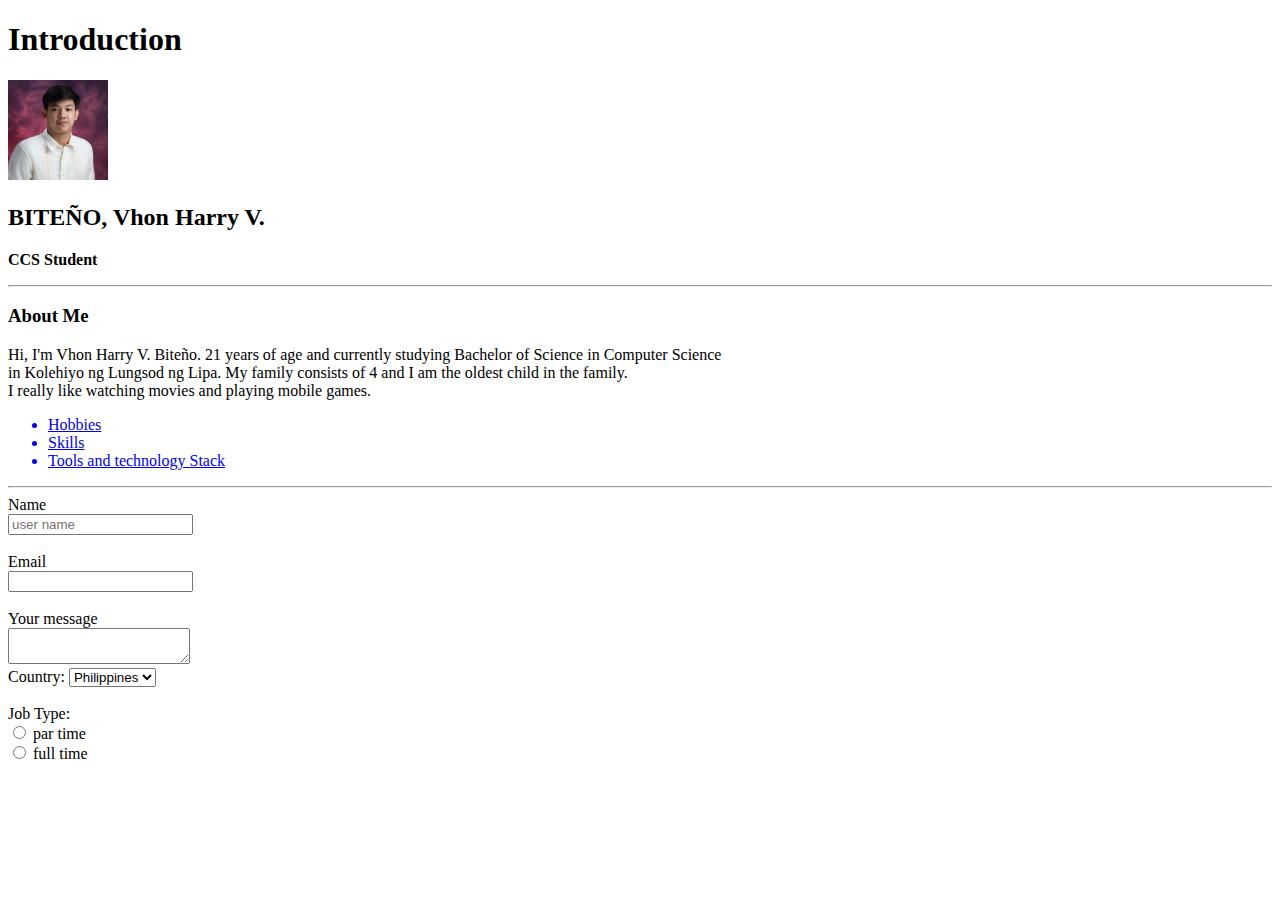
<file: index.html>
<!DOCTYPE html>
<html lang="en">
<head>
    <meta charset="UTF-8">
    <meta name="viewport"
    content="width=device-width, initial-scale=1.0">
    <title>Home Page</title>
</head>
<body>
    <div>
        <h1>Introduction</h1>
        <img src="bonprof.jpg" alt="My Graduation picture" width="100">
        <h2>BITEÑO, Vhon Harry V.</h2>
        <P><strong>CCS Student</strong></P>
    </div>

    <hr>

    <div>
        <h3>About Me</h3>
        <P>Hi, I'm Vhon Harry V. Biteño. 21 years of age and currently studying Bachelor of Science in Computer Science <br>
           in Kolehiyo ng Lungsod ng Lipa. My family consists of 4 and I am the oldest child in the family. <br>
           I really like watching movies and playing mobile games.</P>
           
           <ul>
            <a href="hobbies.html"><li>Hobbies</li></a>
            <a href="skills.html"><li>Skills</li></a>
            <a href="toolls.html"><li>Tools and technology Stack</li></a>
           </ul>
     </div> 

     <footer>
        <hr>

        <form>

            <label for="name">Name</label><br>
            <input type="password" name="name" id="name" placeholder="user name"><br><br>
            <label for="email">Email</label><br>
            <input type="email" name="email" id="email" >
            <br><br>

            <label for="message">Your message</label><br>
            <textarea id="message"></textarea>
            <br>

            <label for="country">Country:</label>
            <select>
            <option value="Philippines">Philippines</option>
            <option value="Argentina">Argentina</option>
            <option value="Greece">Greece</option>
            <option value="India">India</option>
            <option value="China">China</option>
            </select>
            <br><br>

            <label>Job Type:</label><br>
            <input type="radio" name="jobtype" value="partime" id="partime">
            <label for="partime ">par time</label> <br>
            
            <input type="radio" name="jobtype" value="partime" id="partime">
            <label for="fulltime ">full time</label> 
            <br><br>
            </form>
 
     </footer>

    

    
</body>
</html>
</file>
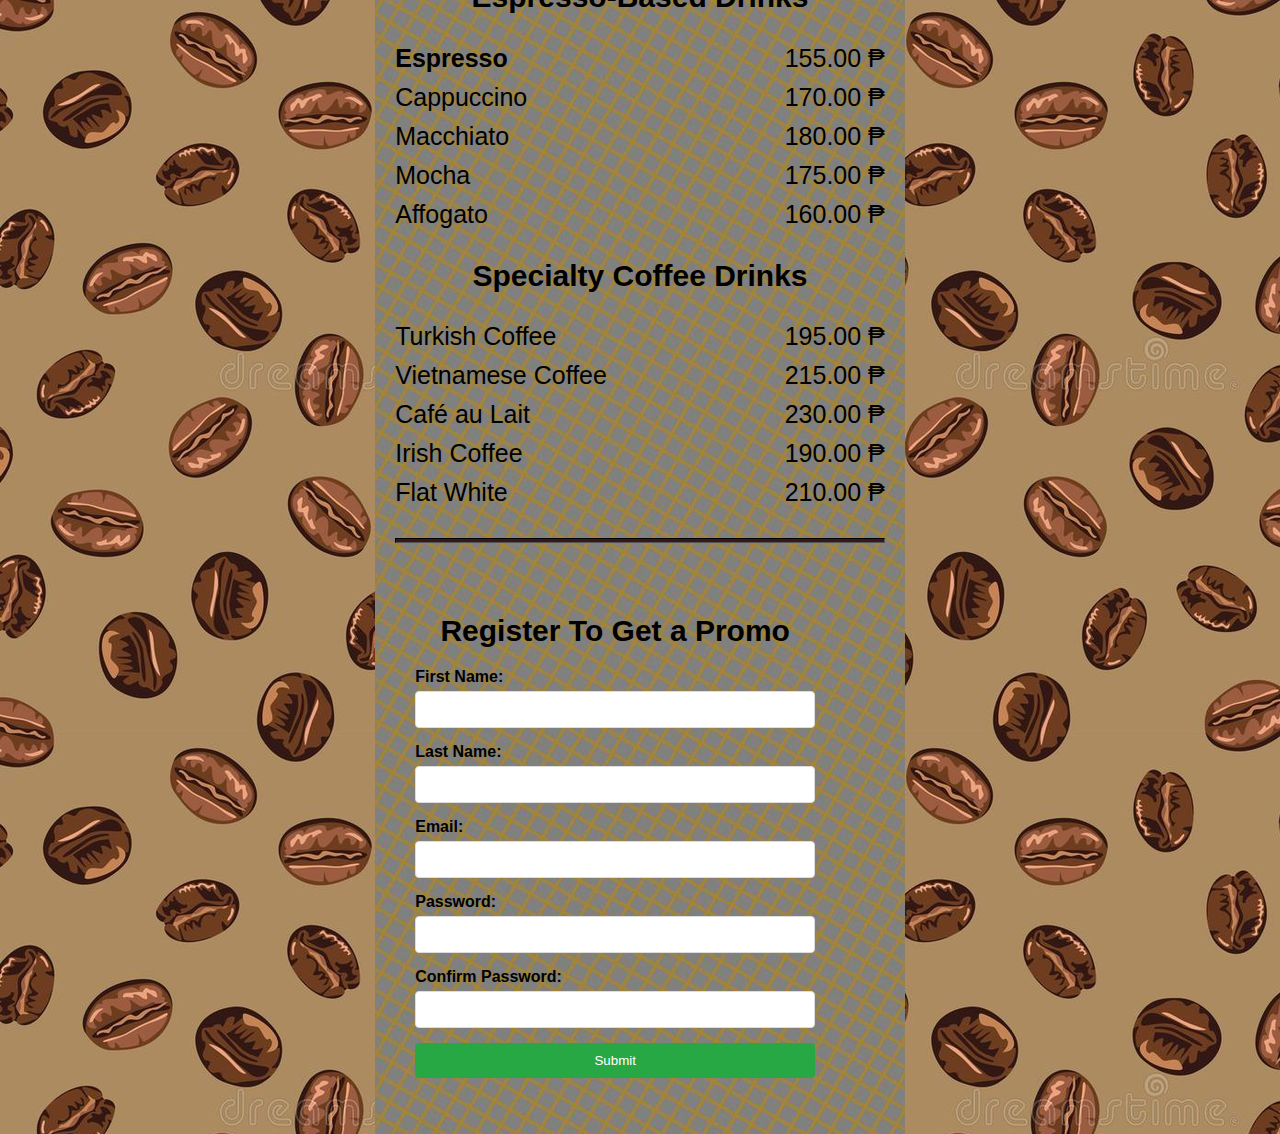
<file: ACT 2 HTML BASIC/index.html>
<!--https://htmlpreview.github.io/?https://github.com/vhonatzu/BSCS-2D-Biteno-Vhon-Harry-V./blob/0b64f8fa5a038227306ac46371233cdcf8f0aaa1/ACT%202%20HTML%20BASIC/index.html-->
<html lang="en">
<head>
    <meta charset="UTF-8">
    <meta name="viewport" content="width=device-width, initial-scale=1.0">
    <title>CAFFEE MENU</title>
    <link rel="stylesheet" href="styles.css"/>
</head>
<body>
    <div class="Menu">
      <main>
        <h1> Harry's Brew Coffee</h1>
        <P class="established ">SINCE 2000</P>
        <hr></hr>
        <section>
            <h2>Espresso-Based Drinks </h2>
            <article class="item">
                <p class="flavor"><strong>Espresso</strong></p><p class="price">155.00 ₱</p>
            </article>
            <article class="item">
                <p class="flavor">Cappuccino</p><p class="price">170.00 ₱</p>
            </article>
            <article class="item">
                <p class="flavor">Macchiato</p><p class="price">180.00 ₱</p>
            </article>
            <article class="item">
                <p class="flavor">Mocha</p><p class="price">175.00 ₱</p>
            </article>
            <article class="item">
                <p class="flavor">Affogato</p><p class="price">160.00 ₱</p>
            </article>
        </section> 
        <section>
            <h2>Specialty Coffee Drinks</h2>
            <article class="item">
                <p class="flavor">Turkish Coffee </p><p class="price">195.00 ₱</p>
            </article>
            <article class="item">
                <p class="flavor">Vietnamese Coffee</p><p class="price">215.00 ₱</p>
            </article>
            <article class="item">
                <p class="flavor">Café au Lait</p><p class="price">230.00 ₱</p>
            </article>
            <article class="item">
                <p class="flavor">Irish Coffee  </p><p class="price">190.00 ₱</p>
            </article>
            <article class="item">
                <p class="flavor">Flat White</p><p class="price">210.00 ₱</p>
            </article>
        </section>
    </main> 
    <br>
    <hr>
    <br>
    <body>
        <div class="container">
            <form class="registration-form">
                <h2>Register To Get a Promo</h2>
                
                <label for="firstname">First Name:</label>
                <input type="text" id="firstname" name="firstname" required>
    
                <label for="lastname">Last Name:</label>
                <input type="text" id="lastname" name="lastname" required>
    
                <label for="email">Email:</label>
                <input type="email" id="email" name="email" required>
    
                <label for="password">Password:</label>
                <input type="password" id="password" name="password" required>
    
                <label for="confirmpassword">Confirm Password:</label>
                <input type="password" id="confirmpassword" name="confirmpassword" required>
    
                <button type="submit">Submit</button>
            </form>
        </div>
</body>
</html>
</file>
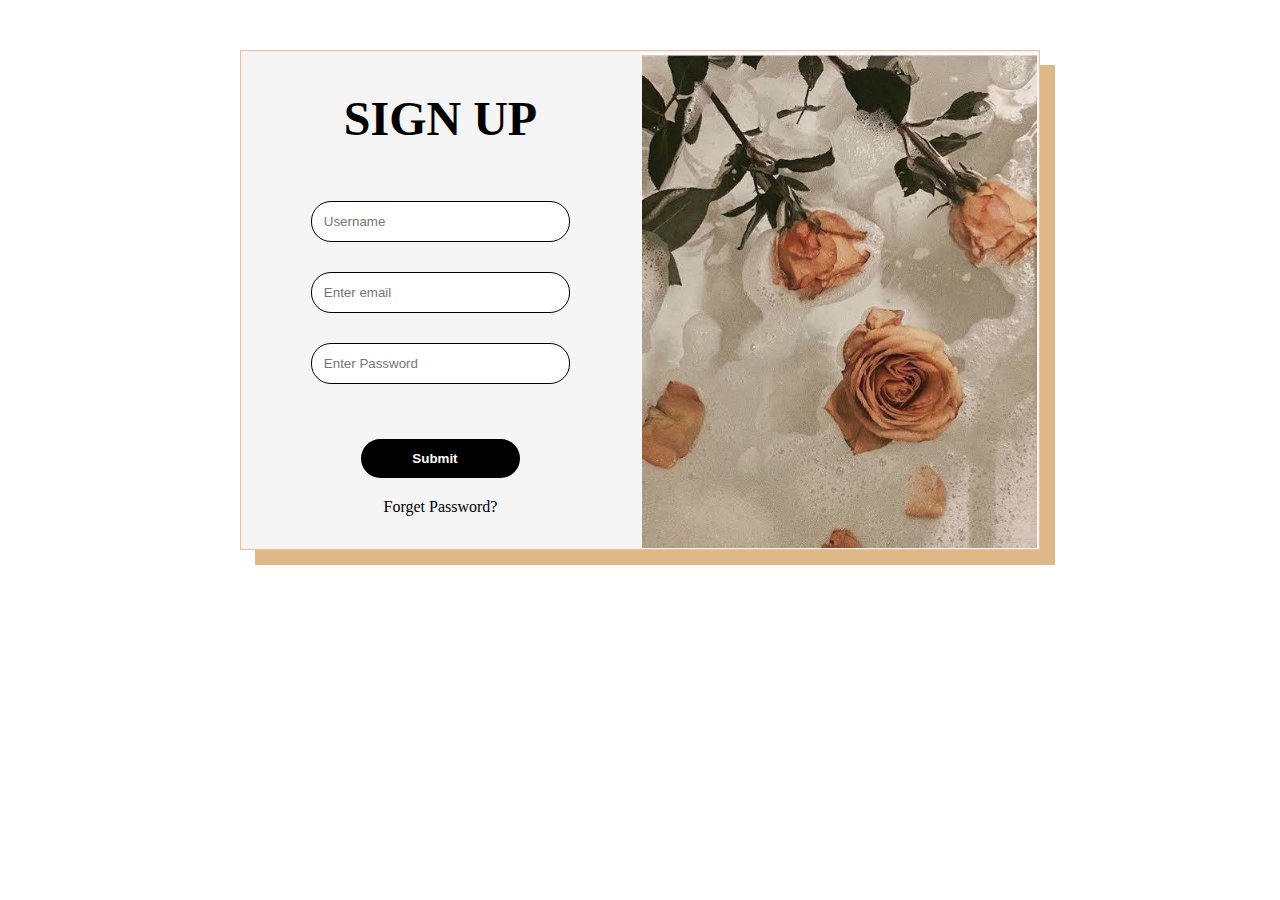
<file: ACT4 - HTML,CSS/index.html>
<!--https://htmlpreview.github.io/?https://github.com/vhonatzu/BSCS-2D-Biteno-Vhon-Harry-V./blob/32fab86bad54586a6e8cf8d836b48a3d17971e6c/ACT4%20-%20HTML%2CCSS/index.html-->
<html lang="en">
<head>
    <meta charset="UTF-8">
    <meta name="viewport" content="width=device-width, initial-scale=1.0">
    <title>LOGIN FORM </title>
    <link rel="stylesheet" href="style.css">
</head>
<body>
    <div class="container">
        <form action="" class="form">
            <h1>SIGN UP</h1>
            <input type="text" name="username" class="box" placeholder="Username" > 
            <input type="email" name="email" class="box" placeholder="Enter email">
            <input type="password" name="password" class="box" placeholder="Enter Password">
            <input type="submit" value="Submit   " id="submit">
            <a href="#">Forget Password?</a>
         </form>
         <div class="side">
            <img src="bg.jpg" alt="SIDE BACKGROUND">

         </div>
    </div>
</body>
</html>
</file>
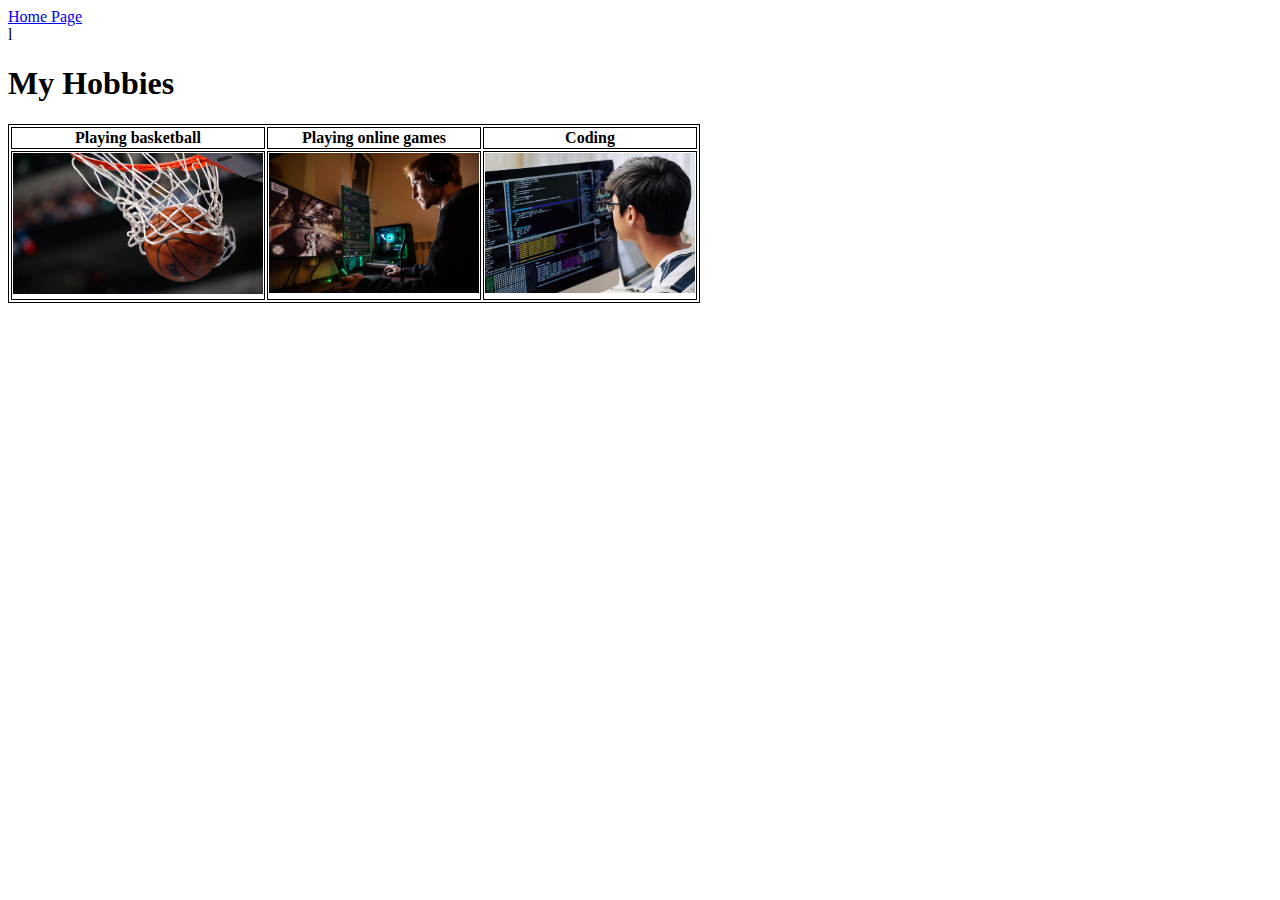
<file: hobbies.html>
<!DOCTYPE html>
    <html lang="en">
     <head>
        <meta charset="UTF-8">
        <meta name="viewport"
        content="width=device-width, initial-scale=1.0">
        <title>Hobbies</title>
         <style>
            table, th, td{
                border: 1px black solid;
            }
         </style>
     </head>
     <body>
        <a href="index.html">Home Page</a>
        <br>l
        <br>
        <h1>My Hobbies</h1>
        <table>
            <thead>
                <tr>
                    <th>Playing basketball</th>
                    <th>Playing online games</th>
                    <th>Coding</th>
                </tr>
            </thead>
            <tbody>
                <tr>
                    <td><img src="bball.jpg" alt="Playing Basket ball" width="250"></td>
                    <td><img src="onlgames.jpg" alt="Playing Oline games" width="210"></td>
                    <td><img src="coding.jpeg" alt="Coding" width="210"></td>
                </tr>
            </tbody>
        </body>
     </html>
</file>
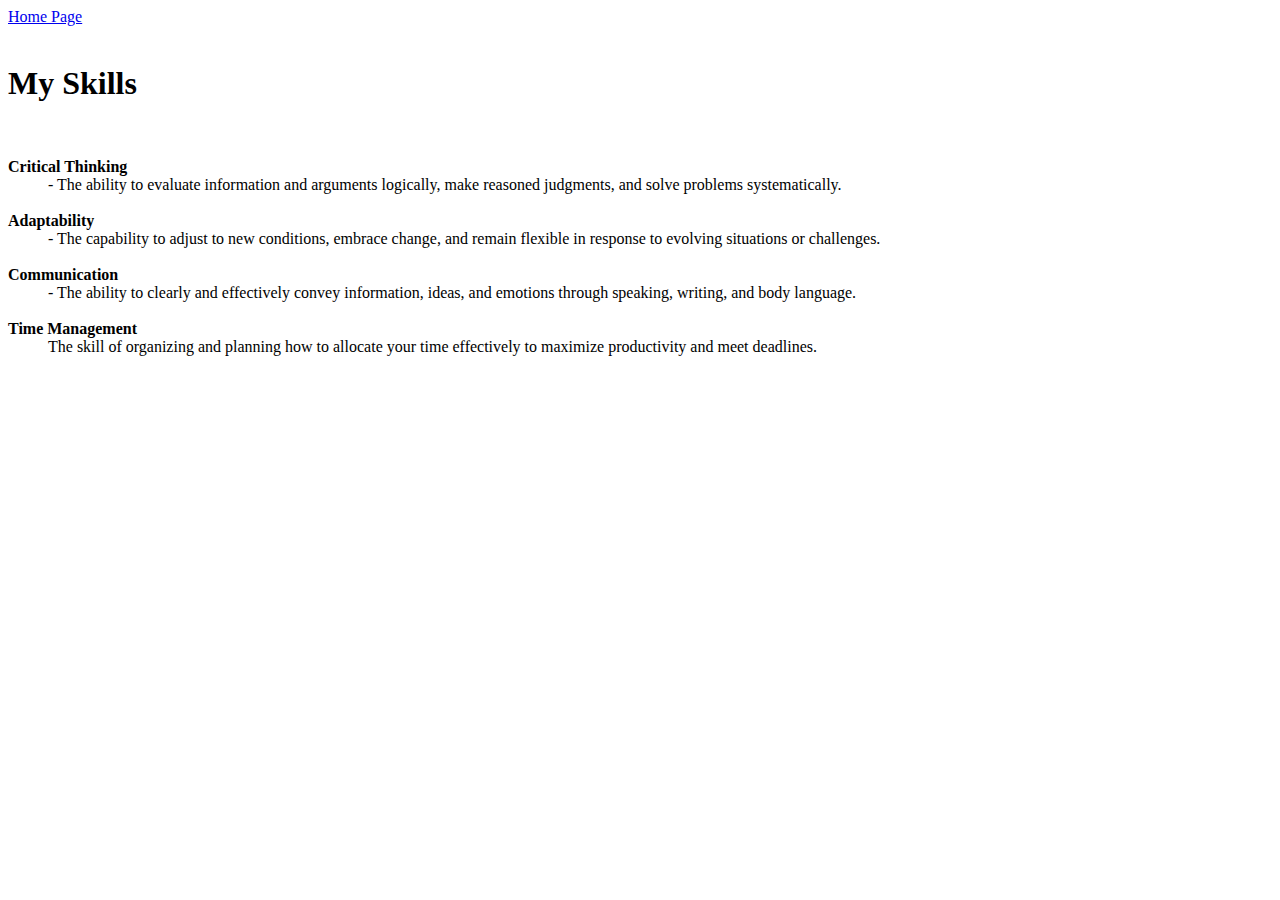
<file: skills.html>
<!DOCTYPE html>
    <html lang="en">
     <head>
        <meta charset="UTF-8">
        <meta name="viewport"
        content="width=device-width, initial-scale=1.0">
        <title>Skills</title>

     </head>
     <body>
        <a href="index.html">Home Page</a>
        <br>
        <br>
        <h1>My Skills</h1>
        <br>
        <dl>
            <dt><strong>Critical Thinking</strong></dt>
            <dd>- The ability to evaluate information and arguments logically, make reasoned judgments, and solve problems systematically.</dd>
            <br> 
            <dt><strong>Adaptability</strong></dt>
            <dd>- The capability to adjust to new conditions, embrace change, and remain flexible in response to evolving situations or challenges.</dd>
            <br>
            <dt><strong>Communication</strong></dt>
            <dd>- The ability to clearly and effectively convey information, ideas, and emotions through speaking, writing, and body language.</dd>
            <br>
            <dt><strong>Time Management</strong></dt>
            <dd>The skill of organizing and planning how to allocate your time effectively to maximize productivity and meet deadlines.</dd>
        </dl>

     </body>
    </html>
</file>
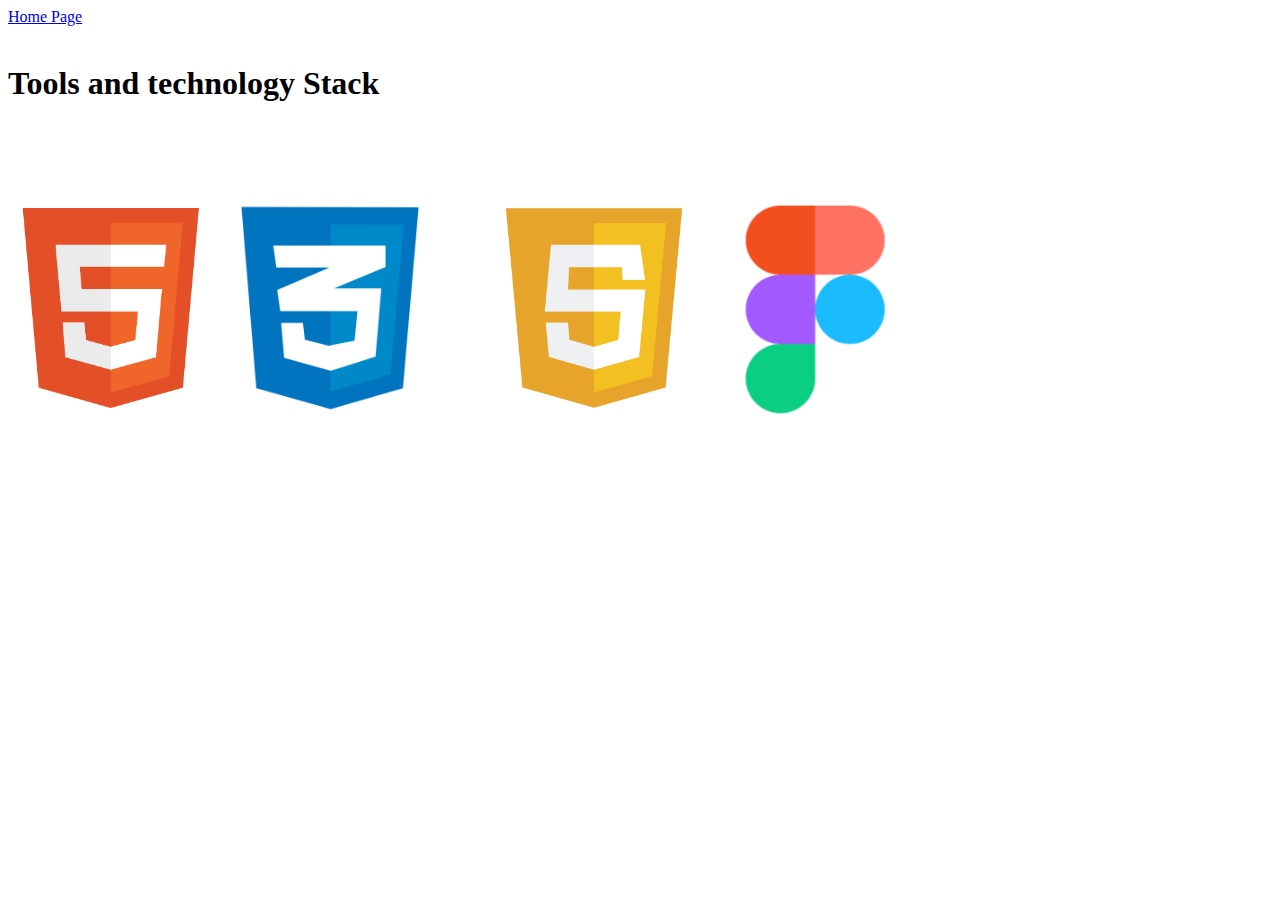
<file: toolls.html>
<!DOCTYPE html>
    <html lang="en">
     <head>
        <meta charset="UTF-8">
        <meta name="viewport"
        content="width=device-width, initial-scale=1.0">
        <title>Tools and technology Stack</title>
     </head>
     <body>
        <a href="index.html">Home Page</a>
        <br>
        <br>
        <h1>Tools and technology Stack</h1><br><br>
        <table>
            <tbody>
                <tr>
                    <td><img src="html.png" alt="HTML" width="200"></td>
                    <td><img src="css.png" alt="CSS" width="230"></td>
                    <td><img src="js.png" alt="JavaScript" width="290"></td>
                    <td><img src="finest.png" alt="auto layout" width="150"></td>
                </tr>
            </tbody>
        </body>
     </html>
</file>
<file: ACT 2 HTML BASIC/styles.css>
body { background-image: url(bg.jpg);
    font-family: sans-serif;
    padding: 20px;
}

h1 {
    font-size: 60px;
}
 
h2 { font-size: 30px;

}

.esstablished{
    font-style: italic ;
    
}

h1, h2, p {
    text-align: center;
}
        
.menu {
    width: 40%;
    background-image: url(bgg.avif);
    margin-right: auto;
    margin-left:auto;
    padding: 20px;
    max-width:550px;
}

hr {
    height: 3px;
    background-color: rgb(55, 23, 23);
    border-color: rgb(0, 0, 0);
    size-adjust: 6px;
}

h1, h2 {
    font-size: 30px;
    font-family: Impact, Haettenschweiler, 'Arial Narrow Bold', sans-serif;
}

.item p{
    display: inline-block;
    margin-top: 5px;
    margin-bottom: 5px;
    font-size: 25px;
    font-family: Impact, Haettenschweiler, 'Arial Narrow Bold', sans-serif;

}

.flavor {
    text-align: left;
    width: 75%;
}

.price {
    text-align: right;
    width: 25%;
}

body {
    font-family: Arial, sans-serif;
    display: flex;
    justify-content: center;
    align-items: center;
    height: 100vh;
}

.container {
    width: 100%;
    max-width: 400px;    
    padding: 20px;
    border-radius: 8px;
}

.registration-form {
    display: flex;
    flex-direction: column;
}

.registration-form h2 {
    text-align: center;
    margin-bottom: 20px;
}

.registration-form label {
    margin-bottom: 5px;
    font-weight: bold;
}

.registration-form input {
    padding: 10px;
    margin-bottom: 15px;
    border: 1px solid #ddd;
    border-radius: 4px;
}

.registration-form button {
    padding: 10px;
    background-color: #28a745;
    color: white;
    border: none;
    border-radius: 4px;
    cursor: pointer;
}

.registration-form button:hover {
    background-color: #218838;
}
</file>
<file: ACT4 - HTML,CSS/style.css>
*{
    margin: 0;
    padding: 0;
    box-sizing: border-box;
}
.container{
    display: flex;
    height: 500\px;
    width: 800px;
    border: 1px solid rgb(244, 188, 152);
    margin: auto;
    margin-top: 50px; 
    box-shadow: 15px 15px burlywood;
}
.form{
    display: flex;
    flex-direction: column ;
    width: 50%;
    align-items: center;
    background-color: whitesmoke;
}
.form h1{
    font-size: 3rem;
    font-family: o=Impact, Haettenschweiler, 'Arial Narrow Bold', sans-serif;
    margin: 40px;
}
.box{
    padding: 12px;
    width: 65%;
    margin: 15px;
    border: 1px solid black;
    outline: none;
    border-radius: 20px;
}
#submit{
    padding: 12px 30px;
    width: 40%;
    margin-top: 40px;
    background-color: black;
    color: white;
    font-weight: bold;
    border: none;
    outline: none;
    border-radius: 20px;
}

#submit:hover{
    cursor:pointer;
    background-color: #750000;
}
.form a{
    text-decoration: none;
    color: black;
    margin-top: 20px;
}
.form a:hover{
    color: #fd4e4e;
}
.side{
    display: flex;
    justify-content: center;
    align-items: center;
    width: 50%;
    background-color: whitesmoke;
}
.side img{
    width: 395px;
    height: 495px;
}
</file>
